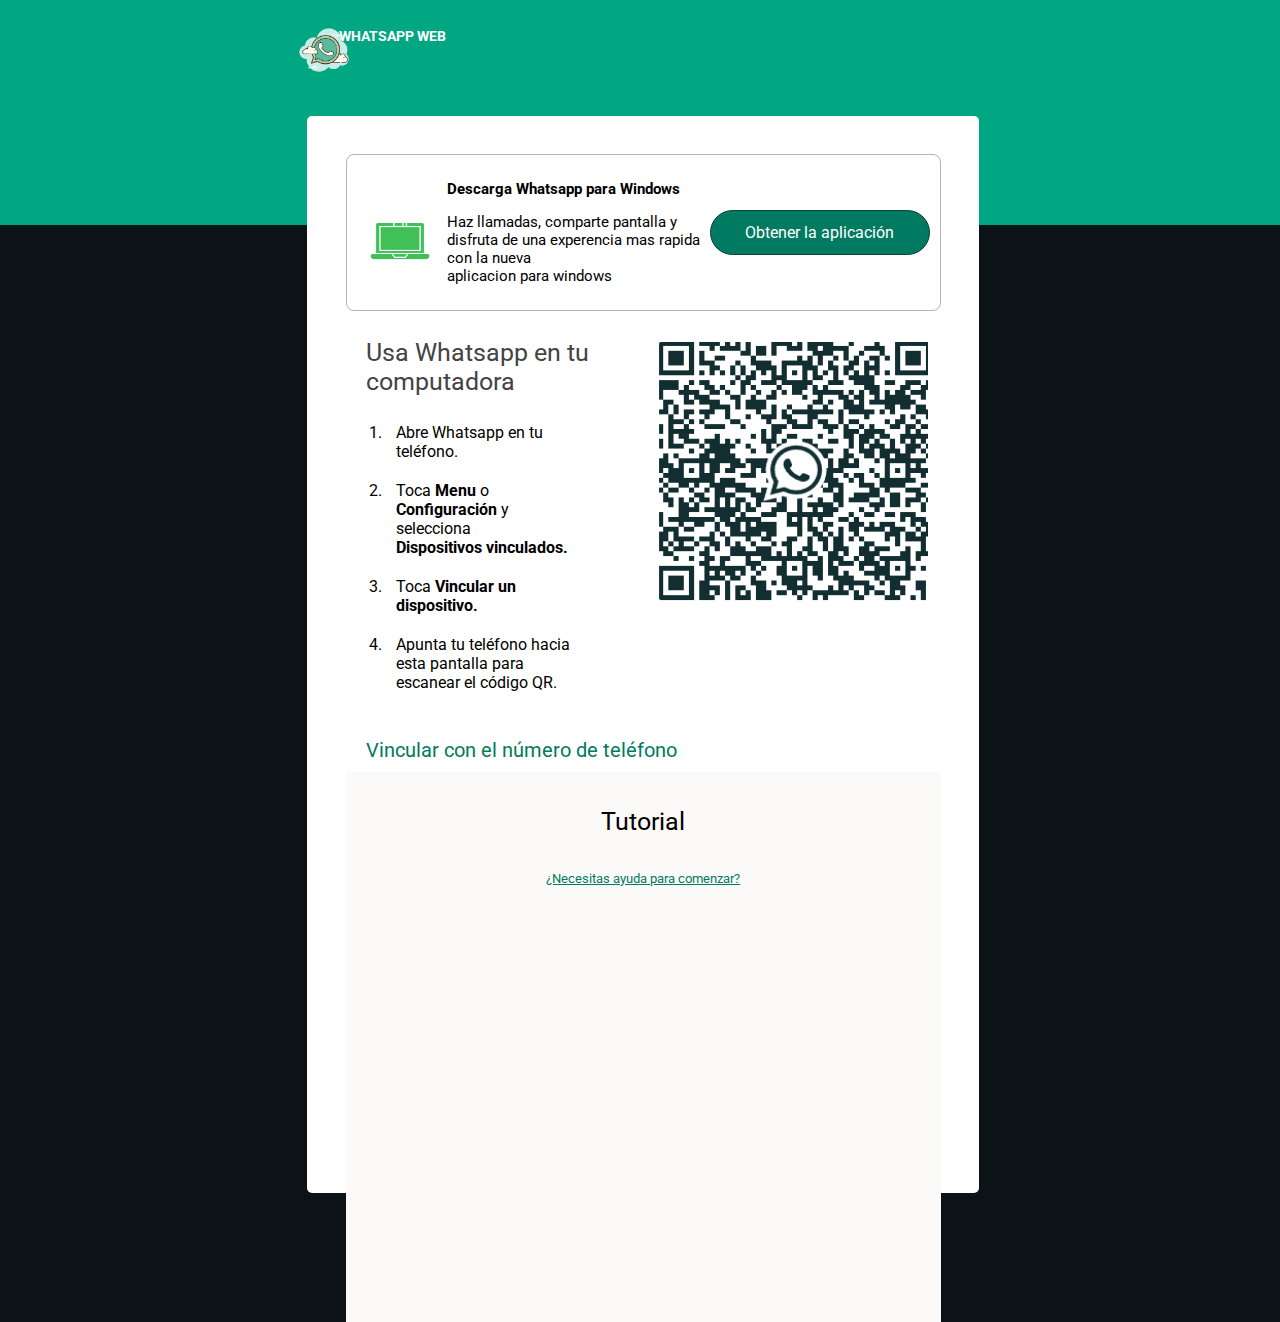
<file: index.html>
<!DOCTYPE html>
<html lang="en">
<head>
    <meta charset="UTF-8">
    <meta name="viewport" content="width=device-width, initial-scale=1.0">
    <title>Whatsapp</title>
    <link rel="stylesheet" href="style.css">
    <link rel="icon" href="./img/iconoW.png">
    <link rel="preconnect" href="https://fonts.googleapis.com">
<link rel="preconnect" href="https://fonts.gstatic.com" crossorigin>
<link href="https://fonts.googleapis.com/css2?family=Open+Sans:wght@300&family=Roboto:wght@100;300&display=swap" rel="stylesheet">
</head>
<body>
    <main>
        <img src="./img/iconoW.png" alt="icono whatsapp">
        <header class="wp-head">
            <h2>WHATSAPP WEB</h2>
        </header>
        <section class="wp-body">
            <article class="box">
                <div class="lap">
                    <img src="./img/laptop.png" alt="">
                </div>
                <div>
                    <p><strong>Descarga Whatsapp para Windows</strong></p>
                    <p>Haz llamadas, comparte pantalla y disfruta de una experencia mas rapida con la nueva <br> aplicacion para windows</p>    
                </div>
                <div>
                    <button><a href="">Obtener la aplicación</a></button>
                </div>
            </article>
            <article class="wp-conex">
                <div class="wp-info">
                    <h1>Usa Whatsapp en tu computadora</h1>
                    <ol>
                        <li>Abre Whatsapp en tu teléfono.</li>
                        <li>Toca <b>Menu</b> o <b>Configuración</b> y selecciona<br><b> Dispositivos vinculados.</b></li>
                        <li>Toca <b>Vincular un dispositivo.</b></li>
                        <li>Apunta tu teléfono hacia esta pantalla para escanear el código QR.</li>
                    </ol>
                </div>
                <aside class="qr">
                    <a href="messages.html"><img src="./img/qr.png" alt=""></a>
                </aside>
            </article>
            <div class="wp-vin">
                <span>Vincular con el número de teléfono</span>
            </div>
            <footer class="wp-tut">
                <div>
                    <p>Tutorial</p>
                
                <div>
                    <a href="">¿Necesitas ayuda para comenzar?</a>
                </div>
                <div>
                    <iframe width="560" height="315" src="https://www.youtube.com/embed/-GPkwjpKt68?si=80VKrg373rPRRr8v" title="YouTube video player" frameborder="0" allow="accelerometer; autoplay; clipboard-write; encrypted-media; gyroscope; picture-in-picture; web-share" allowfullscreen></iframe>
                </div>
            </footer>
        </section>
    </main>
</body>
</html>
</file>
<file: style.css>
body{
    background-color: #0c1317;
    margin: 0;
}

.wp-head{
    background-color: #00a782;
    position: absolute;
    top: 0;
    z-index: -1;
    width: 100%;
    height: 225px;
}
img{
    margin-top: 20px;
    margin-left: 23%;
    height: 60px;
}
.wp-head h2{
    margin-left: 26.5%;
    margin-top: 2.2%;
    font-size: 14px;
    color: white;
    font-family: 'Open Sans', sans-serif;
    font-family: 'Roboto', sans-serif;
}
.wp-body{
    background-color: white;
    padding: 3%;
    margin-left: 24%;
    margin-top: 2.5%;
    margin-bottom: 2.5%;
    width: 46.5%;
    height: 1000px;
    border-radius: 5px;
}
.box{
    display: flex;
    align-items: center;
    justify-content: space-around;
    padding-top: 10px;
    padding-right: 10px;
    padding-bottom: 10px;
    padding-left: 10px;
    border: solid rgb(180, 180, 180) 0.5px;
    border-radius: 8px;
    font-family: 'Open Sans', sans-serif;
    font-family: 'Roboto', sans-serif;
    font-size: 15px;
}
.box .lap{
    padding-right: 30px;
}
.box button{
    background-color: #007a60;
    padding: 12px;
    border-radius: 100000px;
    border: solid rgb(14, 63, 45) 1px;
    width: 220px;
}
.box a{
    padding: 10px;
    text-decoration: none;
    font-family: 'Open Sans', sans-serif;
    font-family: 'Roboto', sans-serif;
    font-size: 16px;
    color: white;
}
.wp-conex{
    display: flex;
    justify-content: space-between;
    padding-top: 10px;
    padding-right: 75px;
    padding-bottom: 20px;
    padding-left: 20px; 
}
.wp-info{
    font-family: 'Open Sans', sans-serif;
    font-family: 'Roboto', sans-serif;
}
.wp-info h1{
    font-weight: normal;
    font-size: 25px;
    color: #444444;
}
.wp-info ol{
    padding-left: 20px;
}
.wp-info li{
    padding: 10px;
}
.qr img{
    width: 270px;
    height: 260px;
}
.wp-vin{
    color: #007a60;
    font-family: 'Open Sans', sans-serif;
    font-family: 'Roboto', sans-serif;
    font-size: 20px;
    margin-left: 20px;
    padding-bottom: 10px;
}
.wp-tut{
    background-color: rgb(252, 250, 248);
    padding-right: 100px;
    padding-left: 100px;
    height: 550px;
    margin-bottom: 2.5%;
    display: flex;
    flex-direction: column;
    align-items: center;
}
.wp-tut div{
    padding: 10px;
}
.wp-tut p{
    display: flex;
    justify-content: center;
    font-size: 25px;
    font-family: 'Open Sans', sans-serif;
    font-family: 'Roboto', sans-serif;
}
.wp-tut a{
    display: flex;
    justify-content: center;
    color: #007a60;
    font-family: 'Open Sans', sans-serif;
    font-family: 'Roboto', sans-serif;
    font-size: 13px;
}


/* Barra de desplazamiento horizontal */
::-webkit-scrollbar {
    width: 6px;
    background-color: #292828;
}

::-webkit-scrollbar-thumb {
    background-color: #4d4d55;
    border-radius: 4px;
}

/* Barra de desplazamiento vertical */
::-webkit-scrollbar {
    height: 6px;
    background-color: #292828;
}

::-webkit-scrollbar-thumb {
    background-color: #4d4d55;
    border-radius: 4px;
}
</file>
